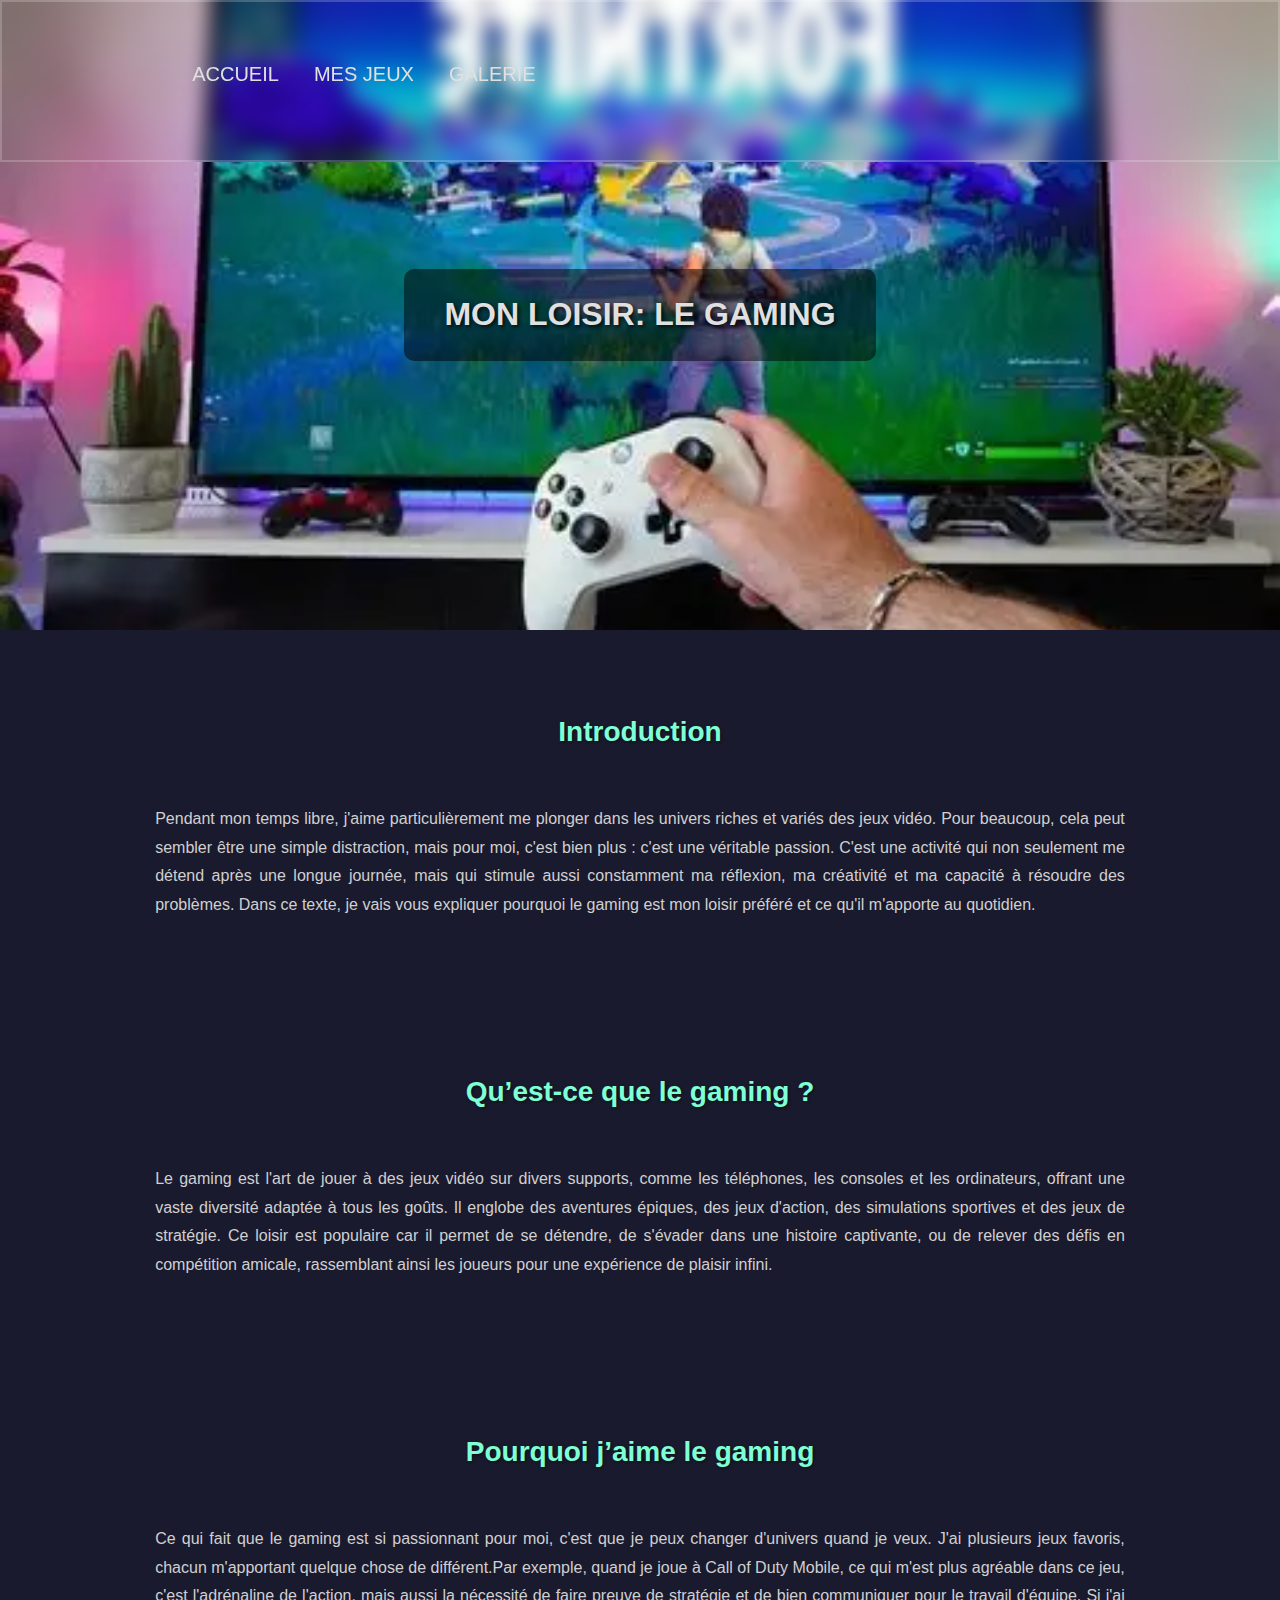
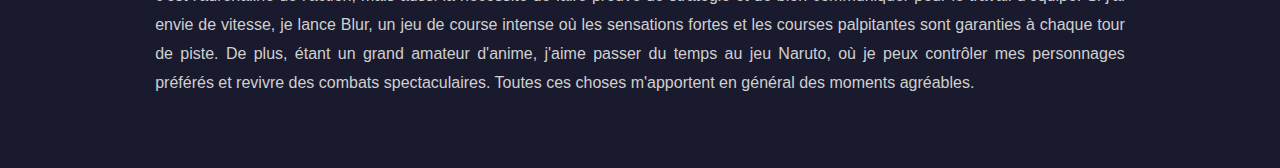
<file: Devoir Html loisir/index.html>
<!DOCTYPE html>
<html lang="en">
<head>
    <meta charset="UTF-8">
    <meta name="viewport" content="width=device-width, initial-scale=1.0">
    <title>INTRODUCTION</title>
    <link rel="stylesheet" href="style.css">
</head>
<body>
    <header class="hero">
        <nav class="navbar">
            <ul>
                <li><a href="index.html">ACCUEIL</a></li>
                <li><a href="jeux.html">MES JEUX</a></li>
                <li><a href="Galerie.html">GALERIE</a></li>
            </ul>
        </nav>
    
        <h1>
            MON LOISIR: LE GAMING
        </h1>
    </header>
        <section>
            <h2>Introduction</h2>
            <p>Pendant mon temps libre, j'aime particulièrement me plonger dans les univers riches et variés des jeux vidéo. Pour beaucoup, cela peut sembler être une simple distraction, mais pour moi, c'est bien plus : c'est une véritable passion. C'est une activité qui non seulement me détend après une longue journée, mais qui stimule aussi constamment ma réflexion, ma créativité et ma capacité à résoudre des problèmes. Dans ce texte, je vais vous expliquer pourquoi le gaming est mon loisir préféré et ce qu'il m'apporte au quotidien.</p>
        </section>
	 <section>
        <h2>Qu’est-ce que le gaming ?</h2>
        <p>Le gaming est l'art de jouer à des jeux vidéo sur divers supports, comme les téléphones, les consoles et les ordinateurs, offrant une vaste diversité adaptée à tous les goûts. Il englobe des aventures épiques, des jeux d'action, des simulations sportives et des jeux de stratégie. Ce loisir est populaire car il permet de se détendre, de s'évader dans une histoire captivante, ou de relever des défis en compétition amicale, rassemblant ainsi les joueurs pour une expérience de plaisir infini.</p>
    </section>
	 <section>
        <h2>Pourquoi j’aime le gaming </h2>
        <p>Ce qui fait que le gaming est si passionnant pour moi, c'est que je peux changer d'univers quand je veux. J'ai plusieurs jeux favoris, chacun m'apportant quelque chose de différent.Par exemple, quand je joue à Call of Duty Mobile, ce qui m'est plus agréable dans ce jeu, c'est l'adrénaline de l'action, mais aussi la nécessité de faire preuve de stratégie et de bien communiquer pour le travail d'équipe. Si j'ai envie de vitesse, je lance Blur, un jeu de course intense où les sensations fortes et les courses palpitantes sont garanties à chaque tour de piste. De plus, étant un grand amateur d'anime, j'aime passer du temps au jeu Naruto, où je peux contrôler mes personnages préférés et revivre des combats spectaculaires. Toutes ces choses m'apportent en général des moments agréables.</p>
    </section>
</body>
</html>
</file>
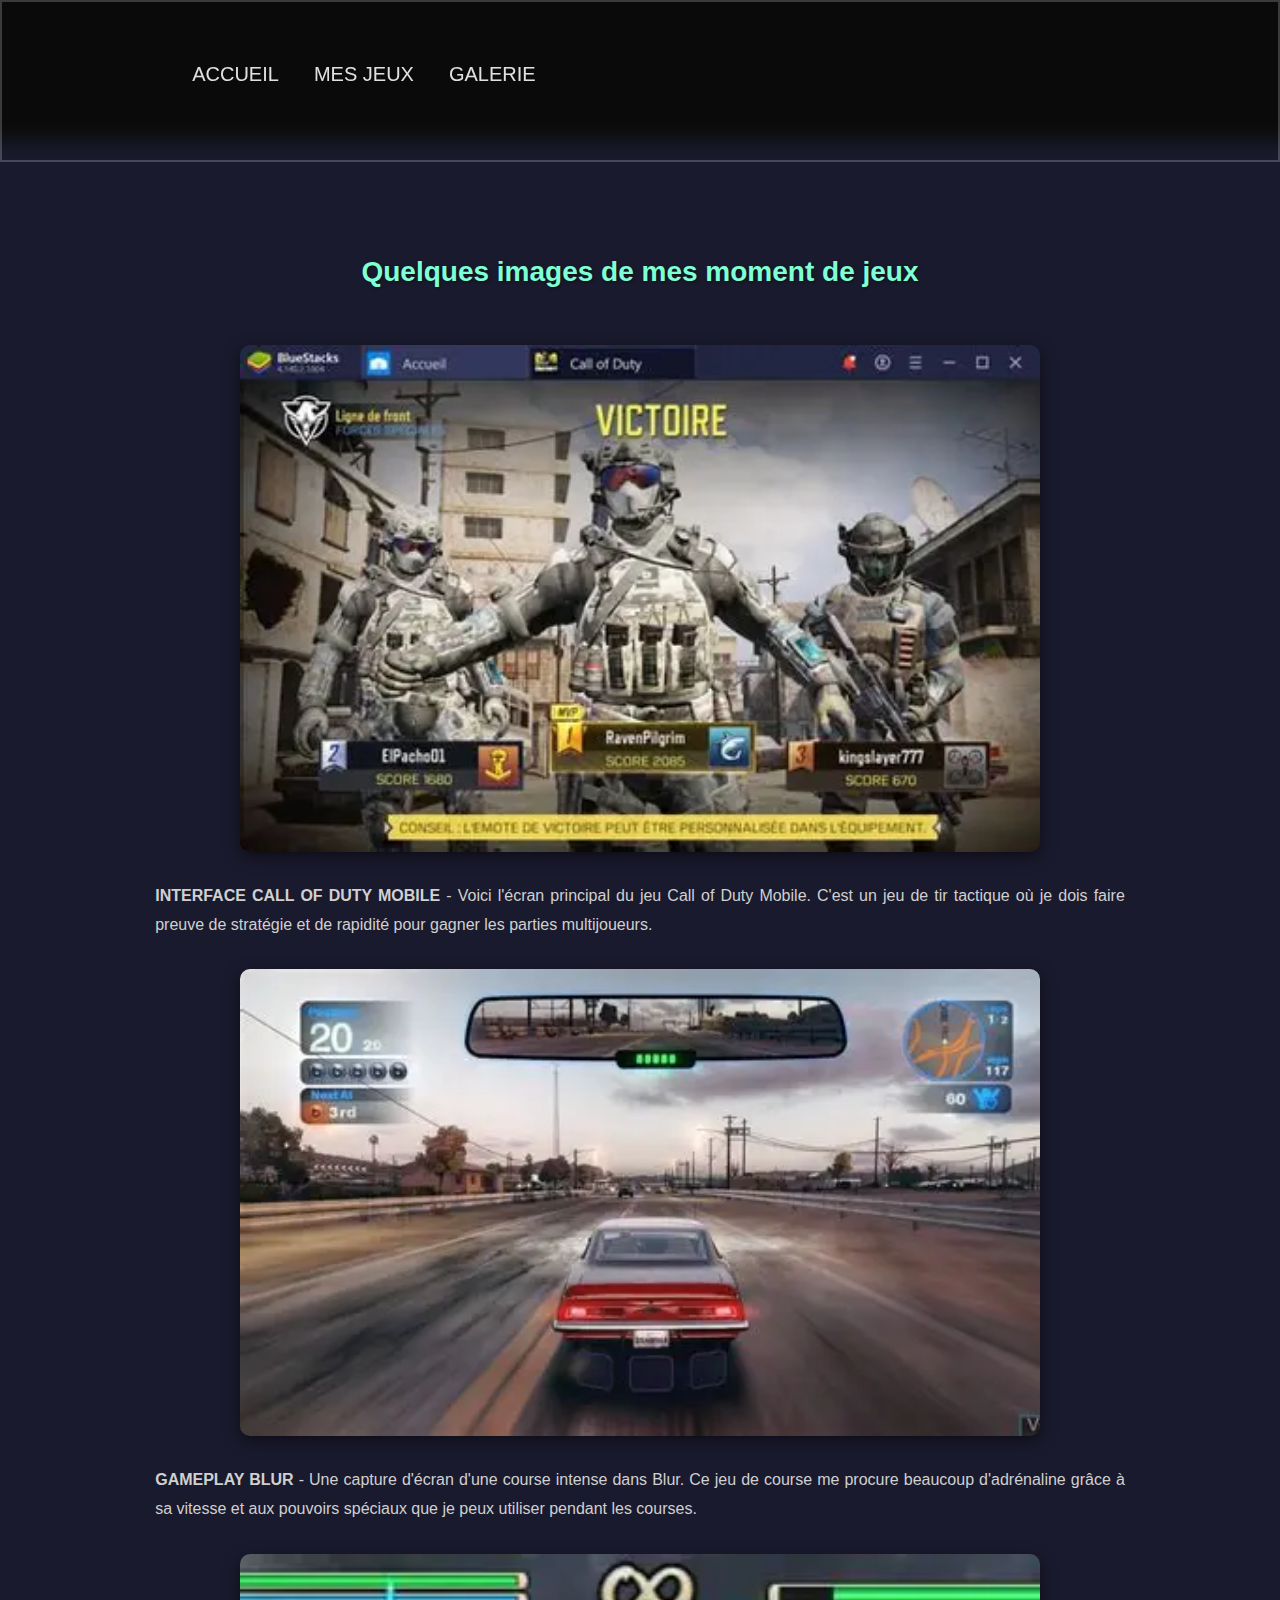
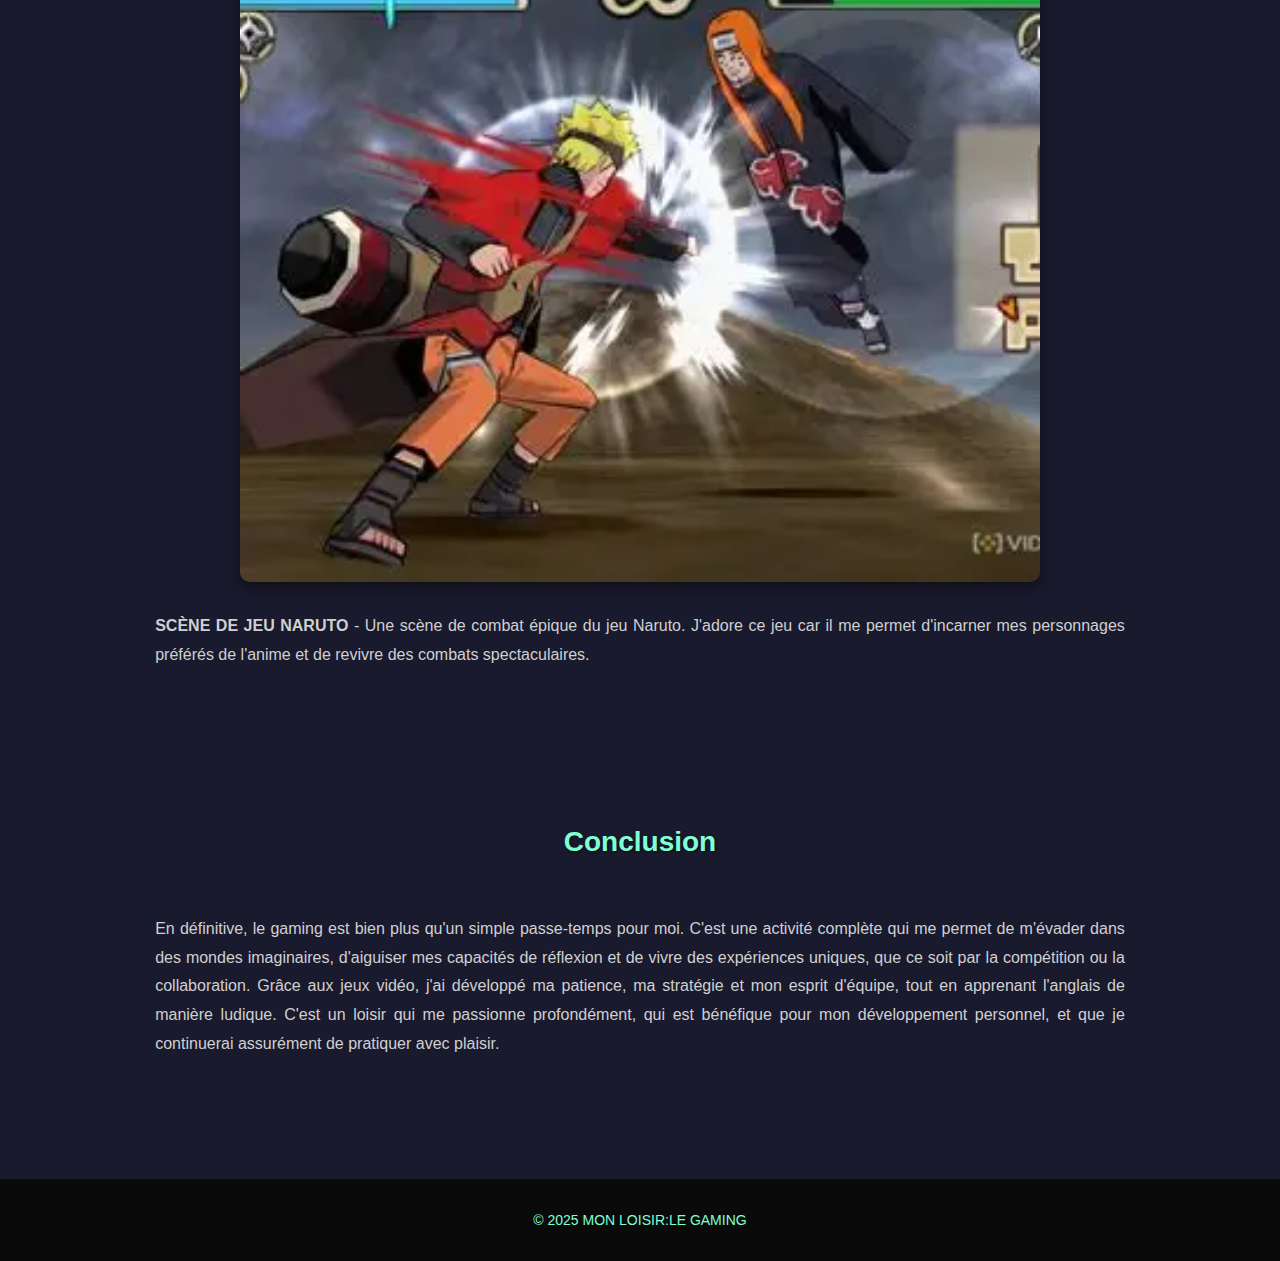
<file: Devoir Html loisir/Galerie.html>
<!DOCTYPE html>
<html lang="en">
<head>
    <meta charset="UTF-8">
    <meta name="viewport" content="width=device-width, initial-scale=1.0">
    <title>Document</title>
    <link rel="stylesheet" href="style.css">
</head>
<body>
    <header>
        <nav class="navbar">
            <ul>
                <li><a href="index.html">ACCUEIL</a></li>
                <li><a href="jeux.html">MES JEUX</a></li>
                <li><a href="Galerie.html">GALERIE</a></li>
            </ul>
        </nav>
    </header>
	<section>
        <h2>Quelques images de mes moment de jeux</h2>
        
        <img src="img2.webp" alt="call of duty mobile interface">
        <p><strong>INTERFACE CALL OF DUTY MOBILE</strong> - Voici l'écran principal du jeu Call of Duty Mobile. C'est un jeu de tir tactique où je dois faire preuve de stratégie et de rapidité pour gagner les parties multijoueurs.</p>
        
        <img src="img3.webp" alt="blur gameplay">
        <p><strong>GAMEPLAY BLUR</strong> - Une capture d'écran d'une course intense dans Blur. Ce jeu de course me procure beaucoup d'adrénaline grâce à sa vitesse et aux pouvoirs spéciaux que je peux utiliser pendant les courses.</p>
        
        <img src="im4.webp" alt="naruto game scene">
        <p><strong>SCÈNE DE JEU NARUTO</strong> - Une scène de combat épique du jeu Naruto. J'adore ce jeu car il me permet d'incarner mes personnages préférés de l'anime et de revivre des combats spectaculaires.</p>
    </section>
	<section>
        <h2>Conclusion</h2>
        <p>En définitive, le gaming est bien plus qu'un simple passe-temps pour moi. C'est une activité complète qui me permet de m'évader dans des mondes imaginaires, d'aiguiser mes capacités de réflexion et de vivre des expériences uniques, que ce soit par la compétition ou la collaboration. Grâce aux jeux vidéo, j'ai développé ma patience, ma stratégie et mon esprit d'équipe, tout en apprenant l'anglais de manière ludique. C'est un loisir qui me passionne profondément, qui est bénéfique pour mon développement personnel, et que je continuerai assurément de pratiquer avec plaisir.</p>
    </section>
    <footer>
        <p>© 2025 MON LOISIR:LE GAMING</p>
    </footer>
</body>
</html>
</file>
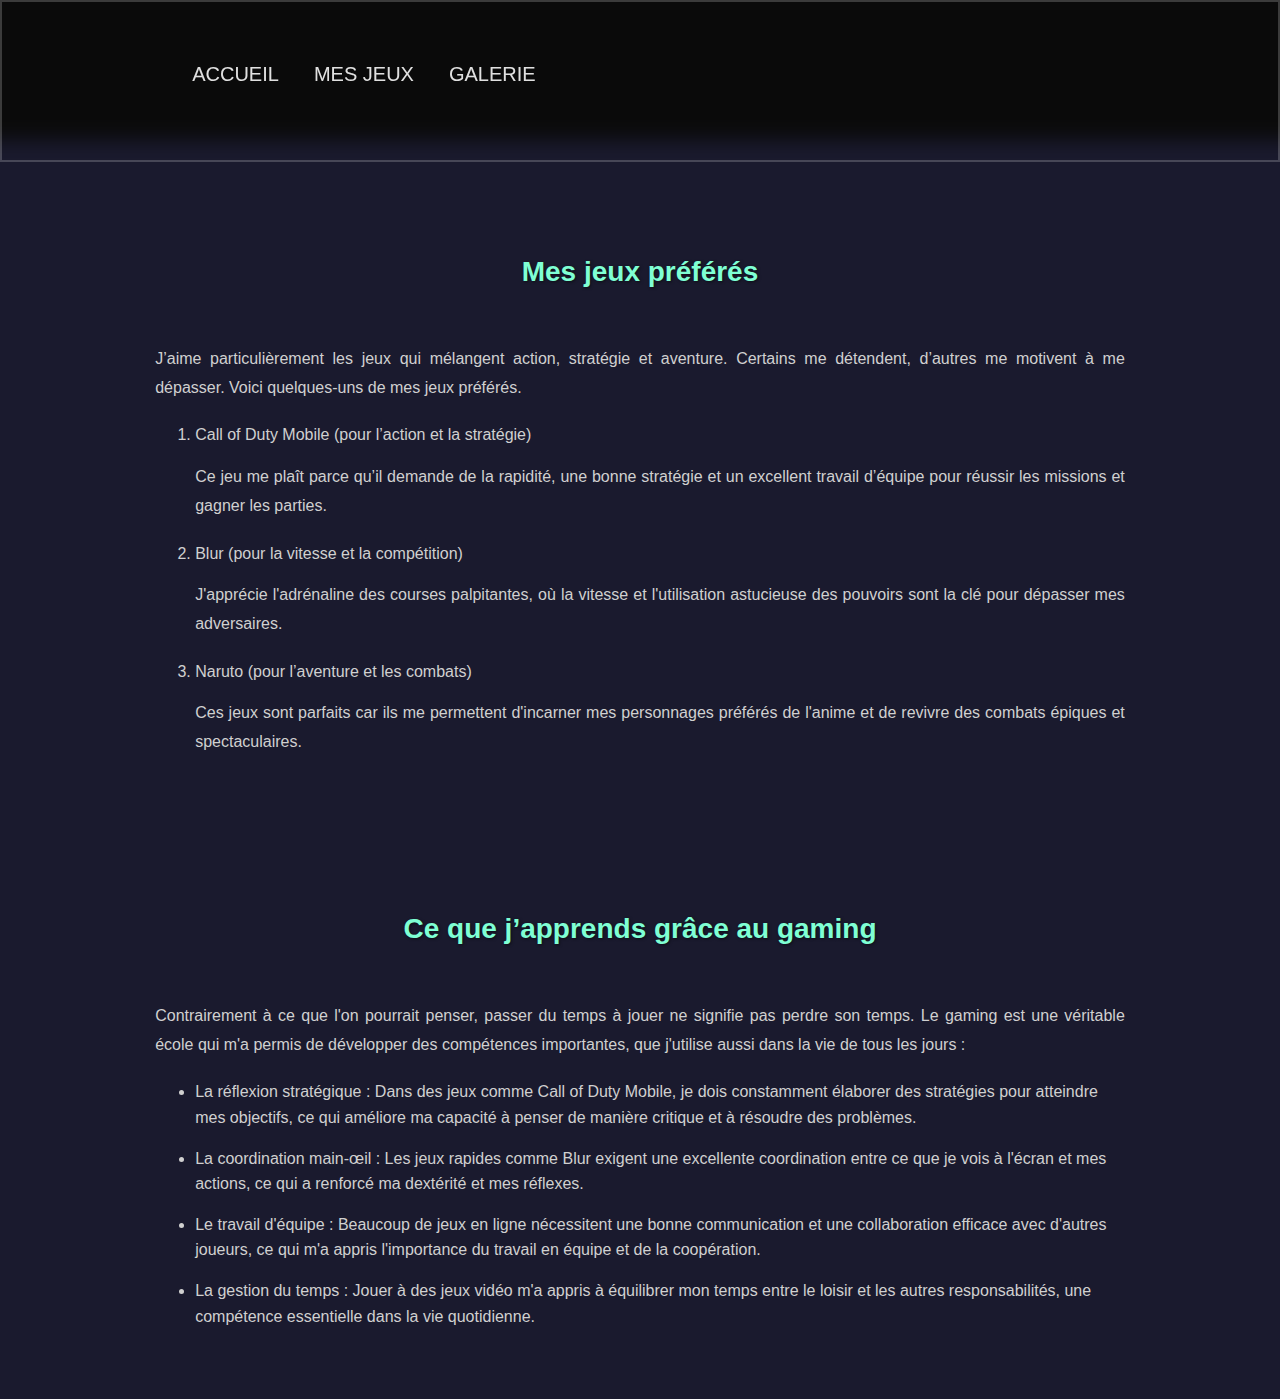
<file: Devoir Html loisir/jeux.html>
<!DOCTYPE html>
<html lang="en">
<head>
    <meta charset="UTF-8">
    <meta name="viewport" content="width=device-width, initial-scale=1.0">
    <title>LE GAMING</title>
    <link rel="stylesheet" href="style.css">
</head>
<body>
    <header >
       <nav class="navbar">
            <ul>
                <li><a href="index.html">ACCUEIL</a></li>
                <li><a href="jeux.html">MES JEUX</a></li>
                <li><a href="Galerie.html">GALERIE</a></li>
            </ul>
        </nav>   
    </header>
	<section>
		   <h2>Mes jeux préférés</h2>
			<p>J’aime particulièrement les jeux qui mélangent action, stratégie et aventure. Certains me détendent, d’autres me motivent à me dépasser. Voici quelques-uns de mes jeux préférés. </p>
			<ol>
				<li>Call of Duty Mobile (pour l’action et la stratégie)</li>
				<p>Ce jeu me plaît parce qu’il demande de la rapidité, une bonne stratégie et un excellent travail d’équipe pour réussir les missions et gagner les parties.</p>
				<li>Blur (pour la vitesse et la compétition)</li>
				<p>J'apprécie l'adrénaline des courses palpitantes, où la vitesse et l'utilisation astucieuse des pouvoirs sont la clé pour dépasser mes adversaires.</p>
				<li>Naruto (pour l’aventure et les combats)</li>
				<p>Ces jeux sont parfaits car ils me permettent d'incarner mes personnages préférés de l'anime et de revivre des combats épiques et spectaculaires.</p>
            </ol>

	
	
	</section>
    <section>
        <h2>Ce que j’apprends grâce au gaming</h2>
        <p>Contrairement à ce que l'on pourrait penser, passer du temps à jouer ne signifie pas perdre son temps. Le gaming est une véritable école qui m'a permis de développer des compétences importantes, que j'utilise aussi dans la vie de tous les jours :</p>
        <ul>
            <li>La réflexion stratégique : Dans des jeux comme Call of Duty Mobile, je dois constamment élaborer des stratégies pour atteindre mes objectifs, ce qui améliore ma capacité à penser de manière critique et à résoudre des problèmes.</li>
            <li>La coordination main-œil : Les jeux rapides comme Blur exigent une excellente coordination entre ce que je vois à l'écran et mes actions, ce qui a renforcé ma dextérité et mes réflexes.</li>
            <li>Le travail d'équipe : Beaucoup de jeux en ligne nécessitent une bonne communication et une collaboration efficace avec d'autres joueurs, ce qui m'a appris l'importance du travail en équipe et de la coopération.</li>
            <li>La gestion du temps : Jouer à des jeux vidéo m'a appris à équilibrer mon temps entre le loisir et les autres responsabilités, une compétence essentielle dans la vie quotidienne.</li>
        </ul>
    </section>
   
    
</body>
</html>
</file>
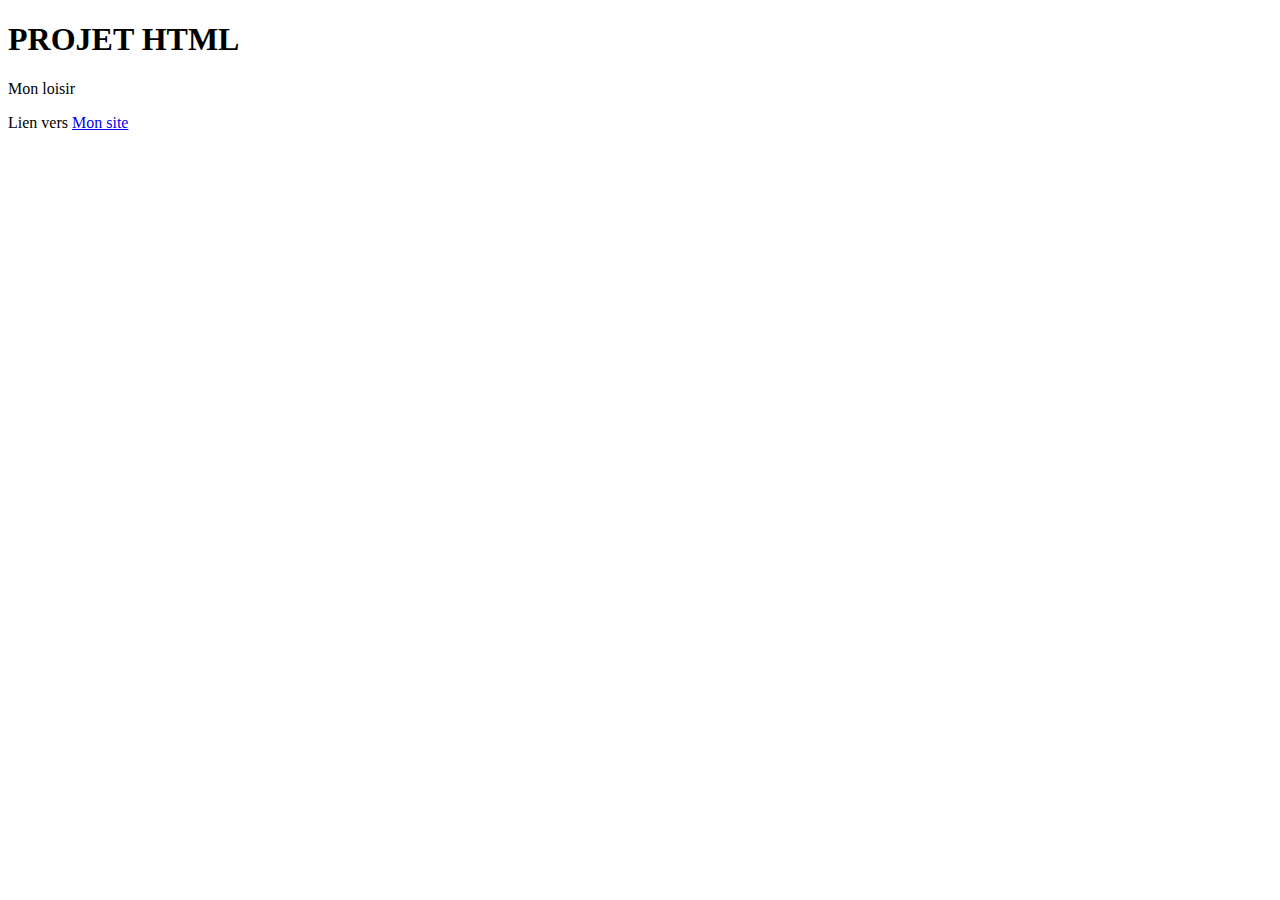
<file: Devoir Html loisir/Site.html>
<!DOCTYPE html>
<html lang="en">
<head>
    <meta charset="UTF-8">
    <meta name="viewport" content="width=device-width, initial-scale=1.0">
    <title>Mon site</title>
</head>
<body>
    <h1>PROJET HTML</h1>
    <P>Mon loisir</P>
    <p>Lien vers <a href="https://monloisir-ya.netlify.app/">Mon site</a></p>
    
</body>
</html>
</file>
<file: Devoir Html loisir/style.css>
*{
    margin: 0;
    padding: 0;
    box-sizing: border-box;
    font-family:'Segoe UI', Tahoma, Geneva, Verdana, sans-serif ;
}

body {
    background: #1a1a2e;
    color: #e0e0e0;
    min-height: 100vh;
    line-height: 1.6;
    padding-top: 0;
}

.navbar{
    position: fixed;
    left: 0;
    top: 0;
    padding: 25px 9%;
    width: 100%;
    height: 18%;
    display: flex;
    justify-content: space-between;
    align-items: center;
    z-index: 100;
    background-color: transparent;
    border: 2px solid rgba(255, 255, 255, 0.2); 
    backdrop-filter: blur(10px);
}

.navbar ul {
    display: flex;
}

.navbar ul li{
    list-style: none;
    margin-left: 35px;
}

.navbar ul li a{
    font-size: 20px;
    font-weight: 500;
    color: #e0e0e0;
    text-decoration: none;
    transition: .5s;
}

.navbar ul li a:hover{
    color: aquamarine;
}

.hero{
    height: 70vh;
    width: 100%;
    background-image: url(img1.webp);
    background-size: cover;
    background-position: center;
    position: relative;
    display: flex;
    flex-direction: column;
    justify-content: center;
    align-items: center;
}

.hero h1{
    animation-name:Myanimation;
    animation-duration: 5s;
    animation-fill-mode: forwards;
    text-align: center;
    position: relative;
    z-index: 10;
    padding: 20px 40px;
    background: rgba(0, 0, 0, 0.5);
    border-radius: 10px;
    text-shadow: 2px 2px 4px rgba(0, 0, 0, 0.8);
}

@keyframes Myanimation {
    from{
        font-size: 0px;
        color:blue;
        opacity: 0;
    }
    to{
        font-size: 40px;
        color:white;
        opacity: 1;
    }
}

section {
    padding: 50px 9%;
    max-width: 1200px;
    margin: 0 auto;
}

section h2 {
    font-size: 28px;
    margin-bottom: 50px;
    margin-top: 30px;
    color: aquamarine;
    text-align: center;
    font-weight: 600;
    text-shadow: 1px 1px 3px rgba(0, 0, 0, 0.5);
}

section p {
    font-size: 16px;
    line-height: 1.8;
    margin-bottom: 20px;
    color: #d0d0d0;
    text-align: justify;
}

ol, ul {
    margin: 20px 0;
    padding-left: 40px;
}

ol li, ul li {
    font-size: 16px;
    margin-bottom: 15px;
    color: #d0d0d0;
}

ol li p, ul li p {
    margin-top: 10px;
    margin-left: 20px;
    color: #b0b0b0;
}

section img {
    width: 100%;
    max-width: 800px;
    height: auto;
    border-radius: 10px;
    margin: 30px auto;
    display: block;
    box-shadow: 0 5px 15px rgba(0, 0, 0, 0.5);
}

figure {
    margin: 40px 0;
}

footer {
    background: #0a0a0a;
    padding: 30px 9%;
    text-align: center;
    margin-top: 50px;
}

footer p {
    color: aquamarine;
    font-size: 14px;
}

header:not(.hero) {
    background: #0a0a0a;
    padding: 20px 0;
    margin-bottom: 0;
    padding-top: 120px;
}

header:not(.hero) + section {
    padding-top: 80px;
    margin-top: 0;
}
</file>
